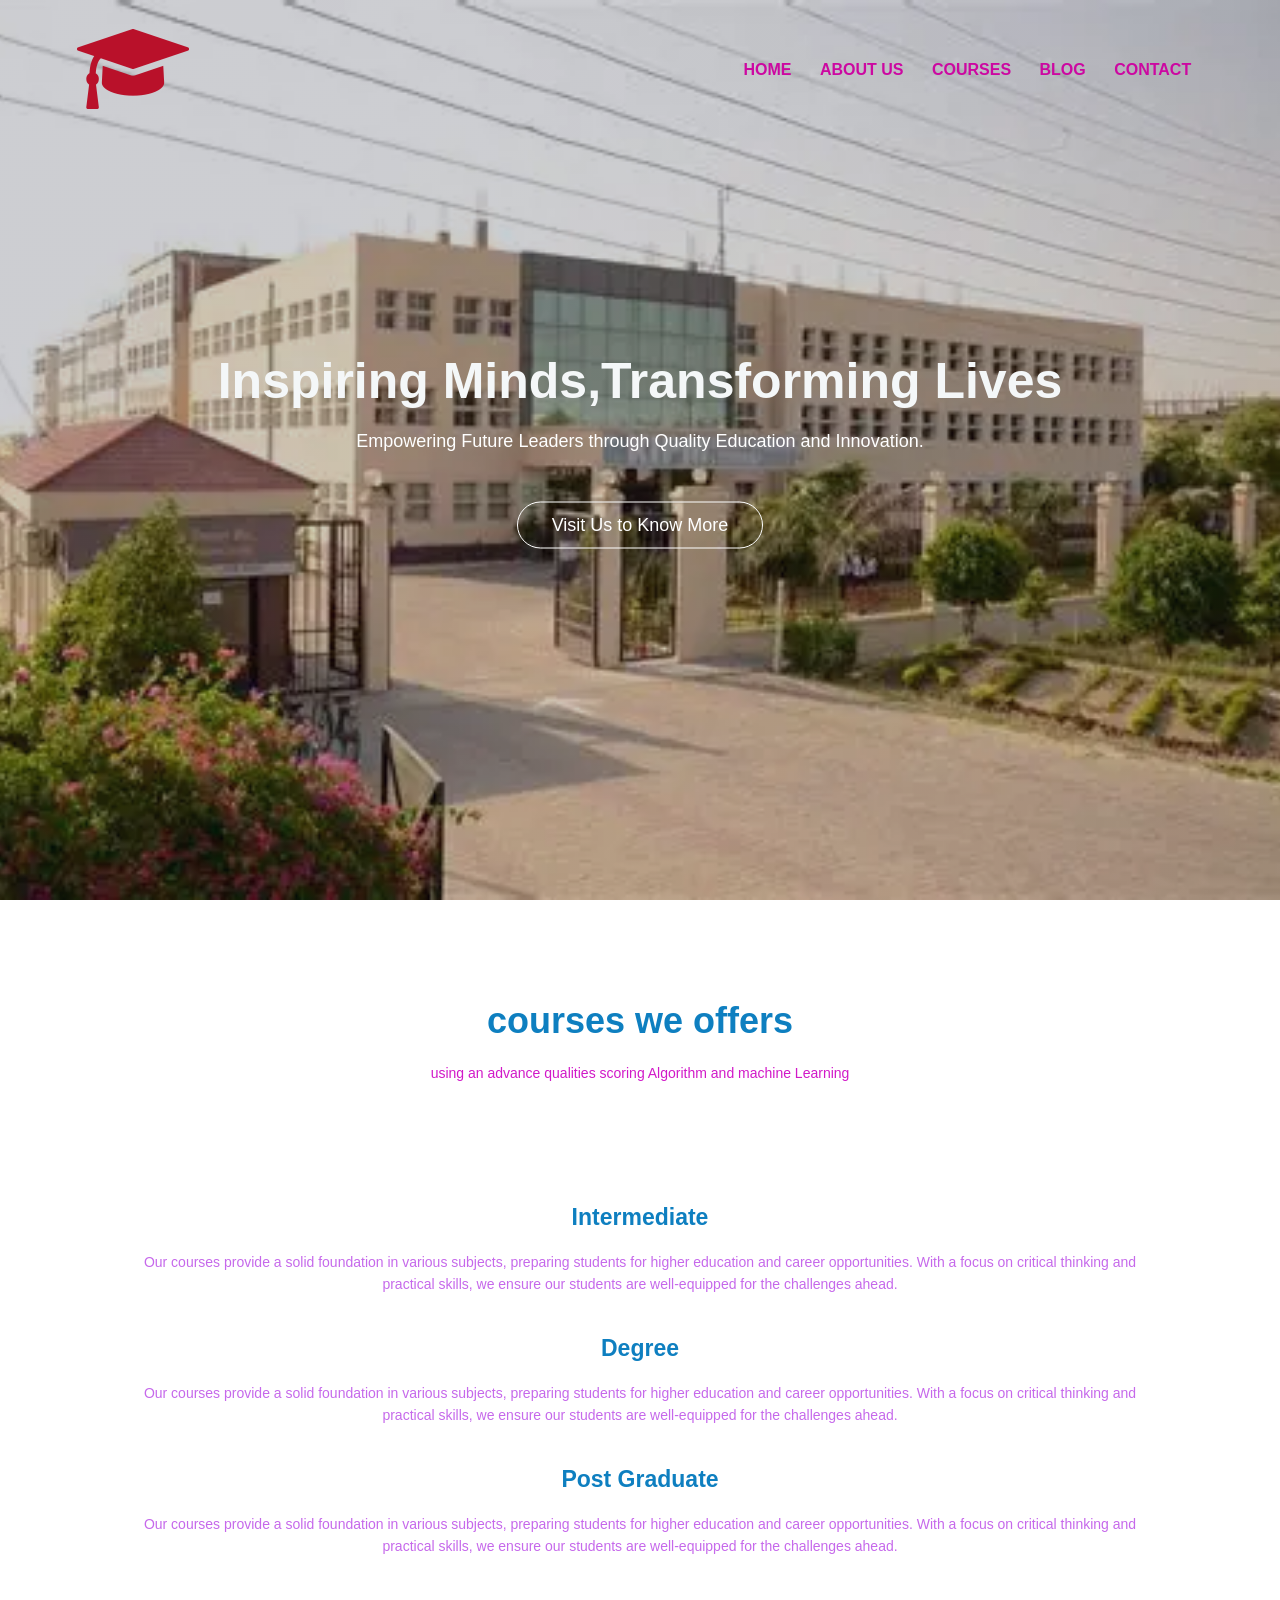
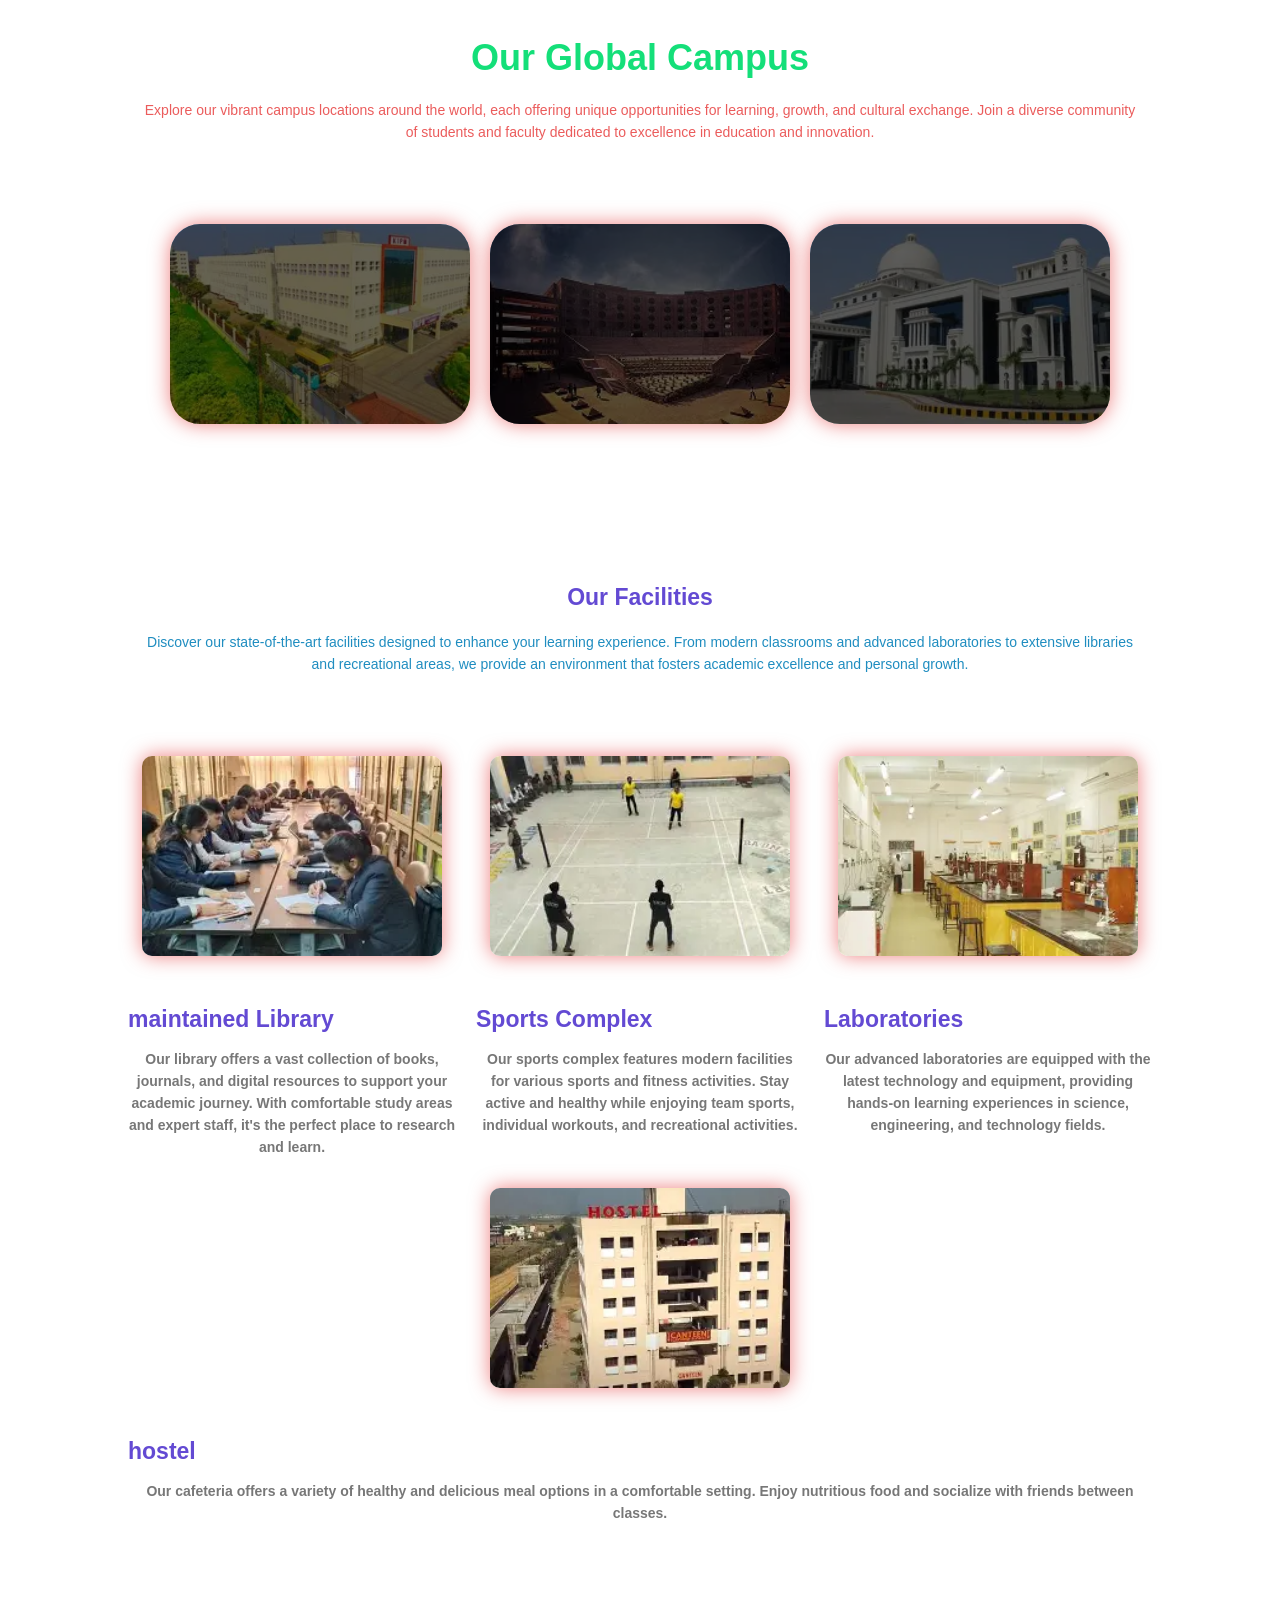
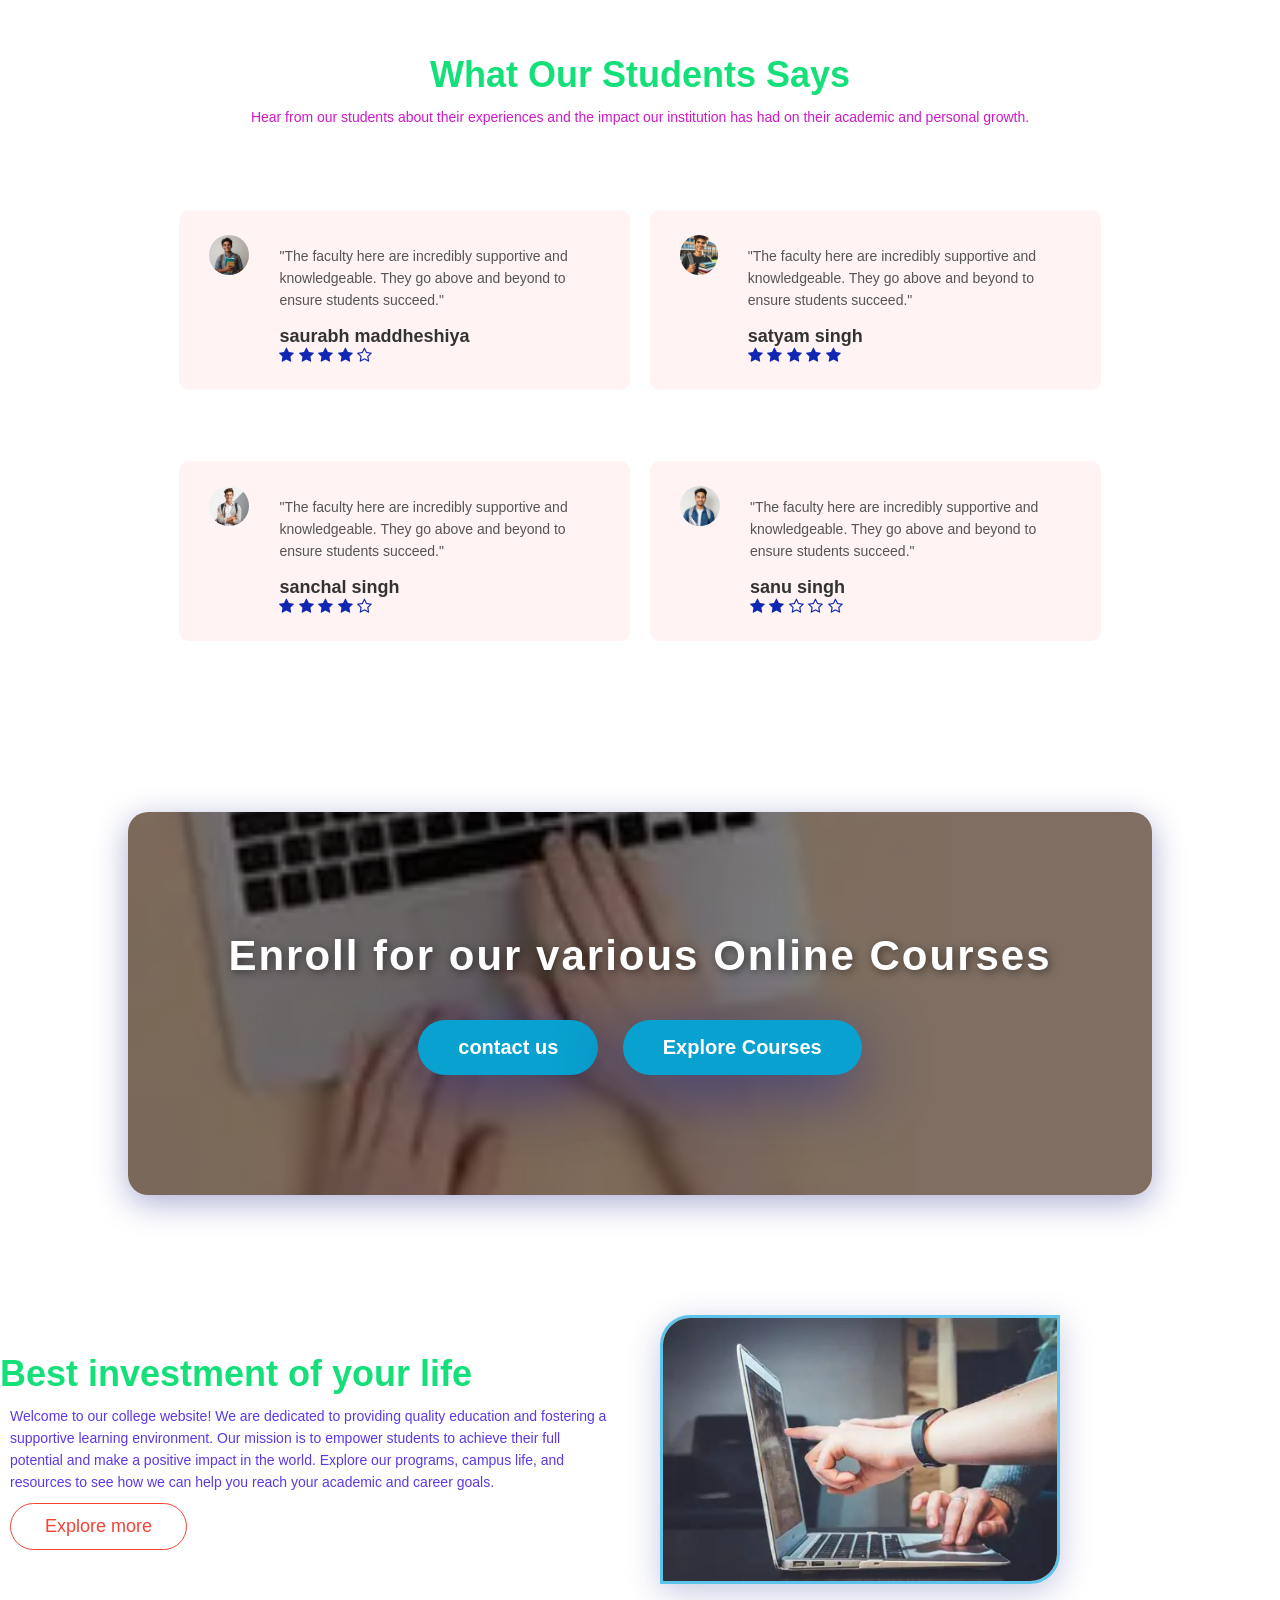
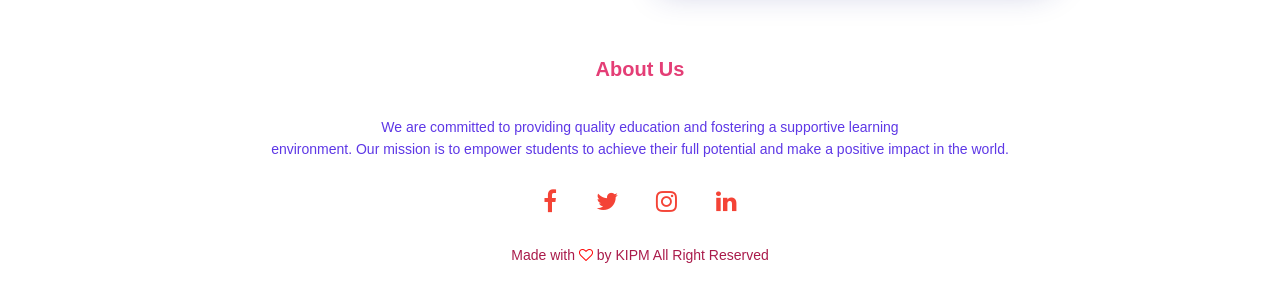
<file: college management/index.html>
<!DOCTYPE html>
<html lang="en">
<head>
    <meta charset="UTF-8">
    <meta name="viewport" content="width=device-width, initial-scale=1.0">
    <title>College Website</title>
    <link rel="stylesheet" href="style.css">
    <link rel="stylesheet" href="https://stackpath.bootstrapcdn.com/font-awesome/4.7.0/css/font-awesome.min.css">
</head>
<body>
    <section class="header">
<nav>
    <a href="index.html"><img src="kipmlogo1.png" alt="College Logo"></a>
    <div class="nav-links" id="navLinks">
      <!--  <i class="fa fa-times" onclick="hideMenu()"></i>-->
        <ul id="menuItem">
            <li><a href="index.html">HOME</a></li>
            <li><a href="about.html">ABOUT US</a></li>
            <li><a href="courses.html">COURSES</a></li>
            <li><a href="blog.html">BLOG</a></li>
            <li><a href="contact.html">CONTACT</a></li>
        </ul>
    </div>
</nav>

         <div class="text-box">
            <h1>Inspiring Minds,Transforming Lives</h1>
            <p>Empowering Future Leaders through Quality Education and Innovation.</p>
            <a href="about.html" class="hero-btn">Visit Us to Know More</a>
            </div>
    </section>


    <!-- courses -->

    <section class="course">
       <div class="offer"> <h1>courses we offers</h1>
        <p class="algo">using an advance qualities scoring Algorithm and machine Learning </p></div>

        <div class="row">
            <div class="course-col">
                <h3 id="Intermediate">Intermediate</h3>
                <p class="subject">Our courses provide a solid foundation in various subjects, preparing students for higher education and career opportunities. With a focus on critical thinking and practical skills, we ensure our students are well-equipped for the challenges ahead.</p>

            </div>
              <div class="course-col">
                <h3 class="degree">Degree</h3>
                <p class="subject">Our courses provide a solid foundation in various subjects, preparing students for higher education and career opportunities. With a focus on critical thinking and practical skills, we ensure our students are well-equipped for the challenges ahead.</p>

            </div>
              <div class="course-col">
                <h3 class="post">Post Graduate</h3>
                <p class="subject">Our courses provide a solid foundation in various subjects, preparing students for higher education and career opportunities. With a focus on critical thinking and practical skills, we ensure our students are well-equipped for the challenges ahead.</p>

            </div>


    </section>

    <!--.......................campus..................-->
    <section class="campus">
        <h1 id="global">Our Global Campus</h1>
        <p id="location">Explore our vibrant campus locations around the world, each offering unique opportunities for learning, growth, and cultural exchange. Join a diverse community of students and faculty dedicated to excellence in education and innovation.</p>
    
        <div class="row">
            <div class="campus-col">
                <img src="campus.webp" alt="Campus1">
                <div class="layer">
                    <h3>kipm campus</h3>
                </div>
            </div>
            <div class="campus-col">
                <img src="lpu.webp" alt="Campus2">
                <div class="layer">
                    <h3>LPU campus</h3>
                </div>
            </div>
                <div class="campus-col">
                <img src="aktu.webp" alt="Campus3">
                <div class="layer">
                    <h3>AKTU campus</h3>
                </div>
            </div>
        </div>
    </section>
   <!--..................facilities...................-->
    <section class="facilities">
     <h1 class="teacher">Our Facilities</h1>
     <p id="teaching">Discover our state-of-the-art facilities designed to enhance your learning experience. From modern classrooms and advanced laboratories to extensive libraries and recreational areas, we provide an environment that fosters academic excellence and personal growth.</p>

     <div class="row">
        <div class="facilities-col">
            <img src="library.webp" alt="Library" class="library">
         
        <div class="lib">
            <h3> maintained Library</h3>
            <p>Our library offers a vast collection of books, journals, and digital resources to support your academic journey. With comfortable study areas and expert staff, it's the perfect place to research and learn.</p>
        </div>
        </div>
        <div class="facilities-col">
            <img src="sport.webp" alt="Sports" class="sport">
              <div class="complex">
            <h3>Sports Complex</h3>
            <p>Our sports complex features modern facilities for various sports and fitness activities. Stay active and healthy while enjoying team sports, individual workouts, and recreational activities.</p>
              </div>
        </div>
        <div class="facilities-col">
            <img src="laboratory.webp" alt="Labs" class="labs">
            <div class="labo">
            <h3>Laboratories</h3>
            <p>Our advanced laboratories are equipped with the latest technology and equipment, providing hands-on learning experiences in science, engineering, and technology fields.</p>
            </div>
        </div>
     <div class="facilities-col">
        <img src="hostel.webp" alt="Cafeteria" class="hostel">
        <div class="hostel1">
        <h3>hostel</h3>
        <p>Our cafeteria offers a variety of healthy and delicious meal options in a comfortable setting. Enjoy nutritious food and socialize with friends between classes.</p>
        </div>

    </div>
    </div>
    </section>
    <!--..................testimonials section...................-->

    <section class="testimonial">
        <h1 class="whatour">What Our Students Says</h1>
        <p class="herefrom">Hear from our students about their experiences and the impact our institution has had on their academic and personal growth.</p>

        <div class="row">
            <div class="testimonial-col">
                <img src="student.webp" alt="User1">
                <div>
                    <p>"The faculty here are incredibly supportive and knowledgeable. They go above and beyond to ensure students succeed."</p>
                    <h3>saurabh maddheshiya</h3>
                    <i class="fa fa-star"></i>
                    <i class="fa fa-star"></i>
                    <i class="fa fa-star"></i>
                    <i class="fa fa-star"></i>
                    <i class="fa fa-star-o"></i>
                
                </div>
            </div>
              <div class="testimonial-col">
                <img src="student2.webp" alt="User1">
                <div>
                    <p>"The faculty here are incredibly supportive and knowledgeable. They go above and beyond to ensure students succeed."</p>
                    <h3>satyam singh</h3>
                      <i class="fa fa-star"></i>
                    <i class="fa fa-star"></i>
                    <i class="fa fa-star"></i>
                    <i class="fa fa-star"></i>
                    <i class="fa fa-star"></i>
                
                </div>
            </div>
            <div class="testimonial-col">
                <img src="student4.webp" alt="User1">
                <div>
                    <p>"The faculty here are incredibly supportive and knowledgeable. They go above and beyond to ensure students succeed."</p>
                    <h3>sanchal singh</h3>
                    <i class="fa fa-star"></i>
                    <i class="fa fa-star"></i>
                    <i class="fa fa-star"></i>
                    <i class="fa fa-star"></i>
                    <i class="fa fa-star-o"></i>
                   
                </div>
            </div>
            <div class="testimonial-col">
                <img src="student5.webp" alt="User1">
                <div>
                    <p>"The faculty here are incredibly supportive and knowledgeable. They go above and beyond to ensure students succeed."</p>
                    <h3>sanu singh</h3>
                    <i class="fa fa-star"></i>
                    <i class="fa fa-star"></i>
                    <i class="fa fa-star-o"></i>
                    <i class="fa fa-star-o"></i>
                    <i class="fa fa-star-o"></i>
                   
                </div>
            </div>
        </section>

        <!-----------------call to action section----------------->
        <section class="cta">
            <h1>Enroll for our various Online Courses</h1>
            <a href="courses.html" class="cta-btn">contact us</a>
            <a href="courses.html" class="cta-btn">Explore Courses</a>
        </section>

            <!----------------about us-------------->
             <section class="about-us">
    <div class="row">
        <div class="about-col">
            <h1 class="life">Best investment of your life</h1>
            <p id="aboutpara">Welcome to our college website! We are dedicated to providing quality education and fostering a supportive learning environment. Our mission is to empower students to achieve their full potential and make a positive impact in the world. Explore our programs, campus life, and resources to see how we can help you reach your academic and career goals.</p>
            <a href="about.html" class="hero-btn red-btn">Explore more</a>
        </div>
        <div class="about-col">
            <img src="comp.webp" >
        </div>
    </div>
</section>

        <!-----------------footer section----------------->
        <section class="footer">
            <h4 class="aboutus">About Us</h4>
            <p id="footerpara">We are committed to providing quality education and fostering a supportive learning <br>environment. Our mission is to empower students to achieve their full potential and make a positive impact in the world.</p>
            <div class="icons">
                <i class="fa fa-facebook"></i>
                <i class="fa fa-twitter"></i>
                <i class="fa fa-instagram"></i>
                <i class="fa fa-linkedin"></i>
            </div>
            <p id="saurabh">Made with <i class="fa fa-heart-o"></i> by KIPM All Right Reserved</p>
        </section>
</file>
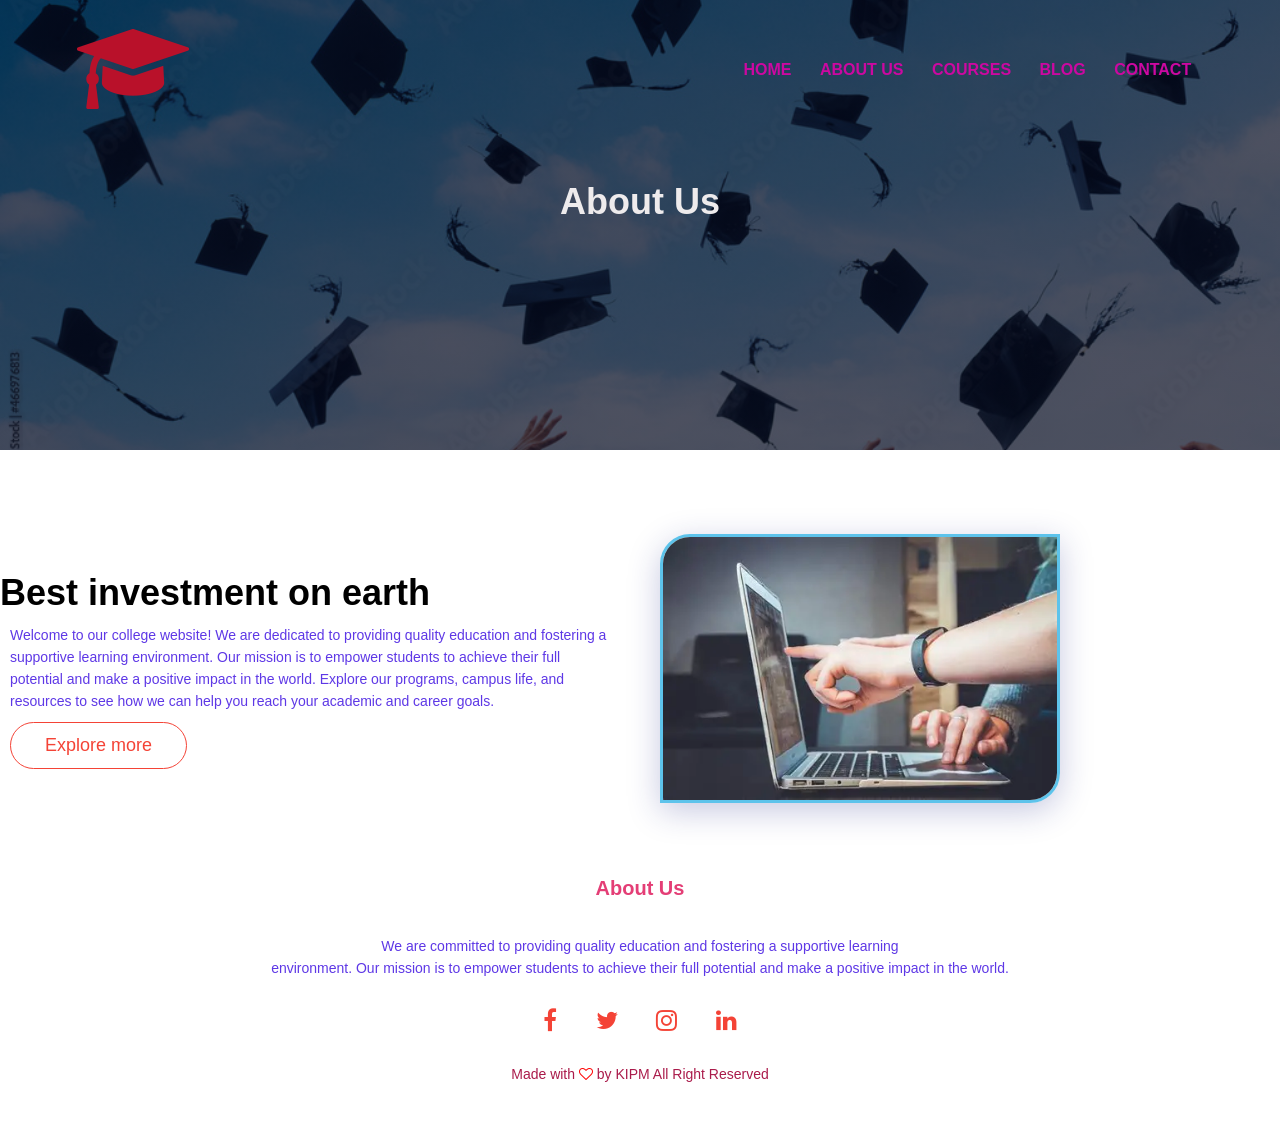
<file: college management/about.html>
<!DOCTYPE html>
<html lang="en">
<head>
    <meta charset="UTF-8">
    <meta name="viewport" content="width=device-width, initial-scale=1.0">
    <title>College Website</title>
    <link rel="stylesheet" href="style.css">
    <link rel="stylesheet" href="https://stackpath.bootstrapcdn.com/font-awesome/4.7.0/css/font-awesome.min.css">
</head>
<body>
    <section class="sub-header">
<nav>
    <a href="index.html"><img src="kipmlogo1.png" alt="College Logo"></a>
    <div class="nav-links" id="navLinks">
      <!--  <i class="fa fa-times" onclick="hideMenu()"></i>-->
        <ul id="menuItem">
            <li><a href="index.html">HOME</a></li>
            <li><a href="about.html">ABOUT US</a></li>
            <li><a href="courses.html">COURSES</a></li>
            <li><a href="blog.html">BLOG</a></li>
            <li><a href="contact.html">CONTACT</a></li>
        </ul>
    </div>
</nav>
<h1 id="about">About Us</h1>
        
    </section>

            <!----------------about us-------------->
             <section class="about-us">
    <div class="row">
        <div class="about-col">
            <h1>Best investment on earth</h1>
            <p id="aboutpara">Welcome to our college website! We are dedicated to providing quality education and fostering a supportive learning environment. Our mission is to empower students to achieve their full potential and make a positive impact in the world. Explore our programs, campus life, and resources to see how we can help you reach your academic and career goals.</p>
            <a href="about.html" class="hero-btn red-btn">Explore more</a>
        </div>
        <div class="about-col">
            <img src="comp.webp" >
        </div>
    </div>
</section>

        <!-----------------footer section----------------->
    <section class="footer">
            <h4 class="aboutus">About Us</h4>
            <p id="footerpara">We are committed to providing quality education and fostering a supportive learning <br>environment. Our mission is to empower students to achieve their full potential and make a positive impact in the world.</p>
            <div class="icons">
                <i class="fa fa-facebook"></i>
                <i class="fa fa-twitter"></i>
                <i class="fa fa-instagram"></i>
                <i class="fa fa-linkedin"></i>
            </div>
            <p id="saurabh">Made with <i class="fa fa-heart-o"></i> by KIPM All Right Reserved</p>
        </section>
</file>
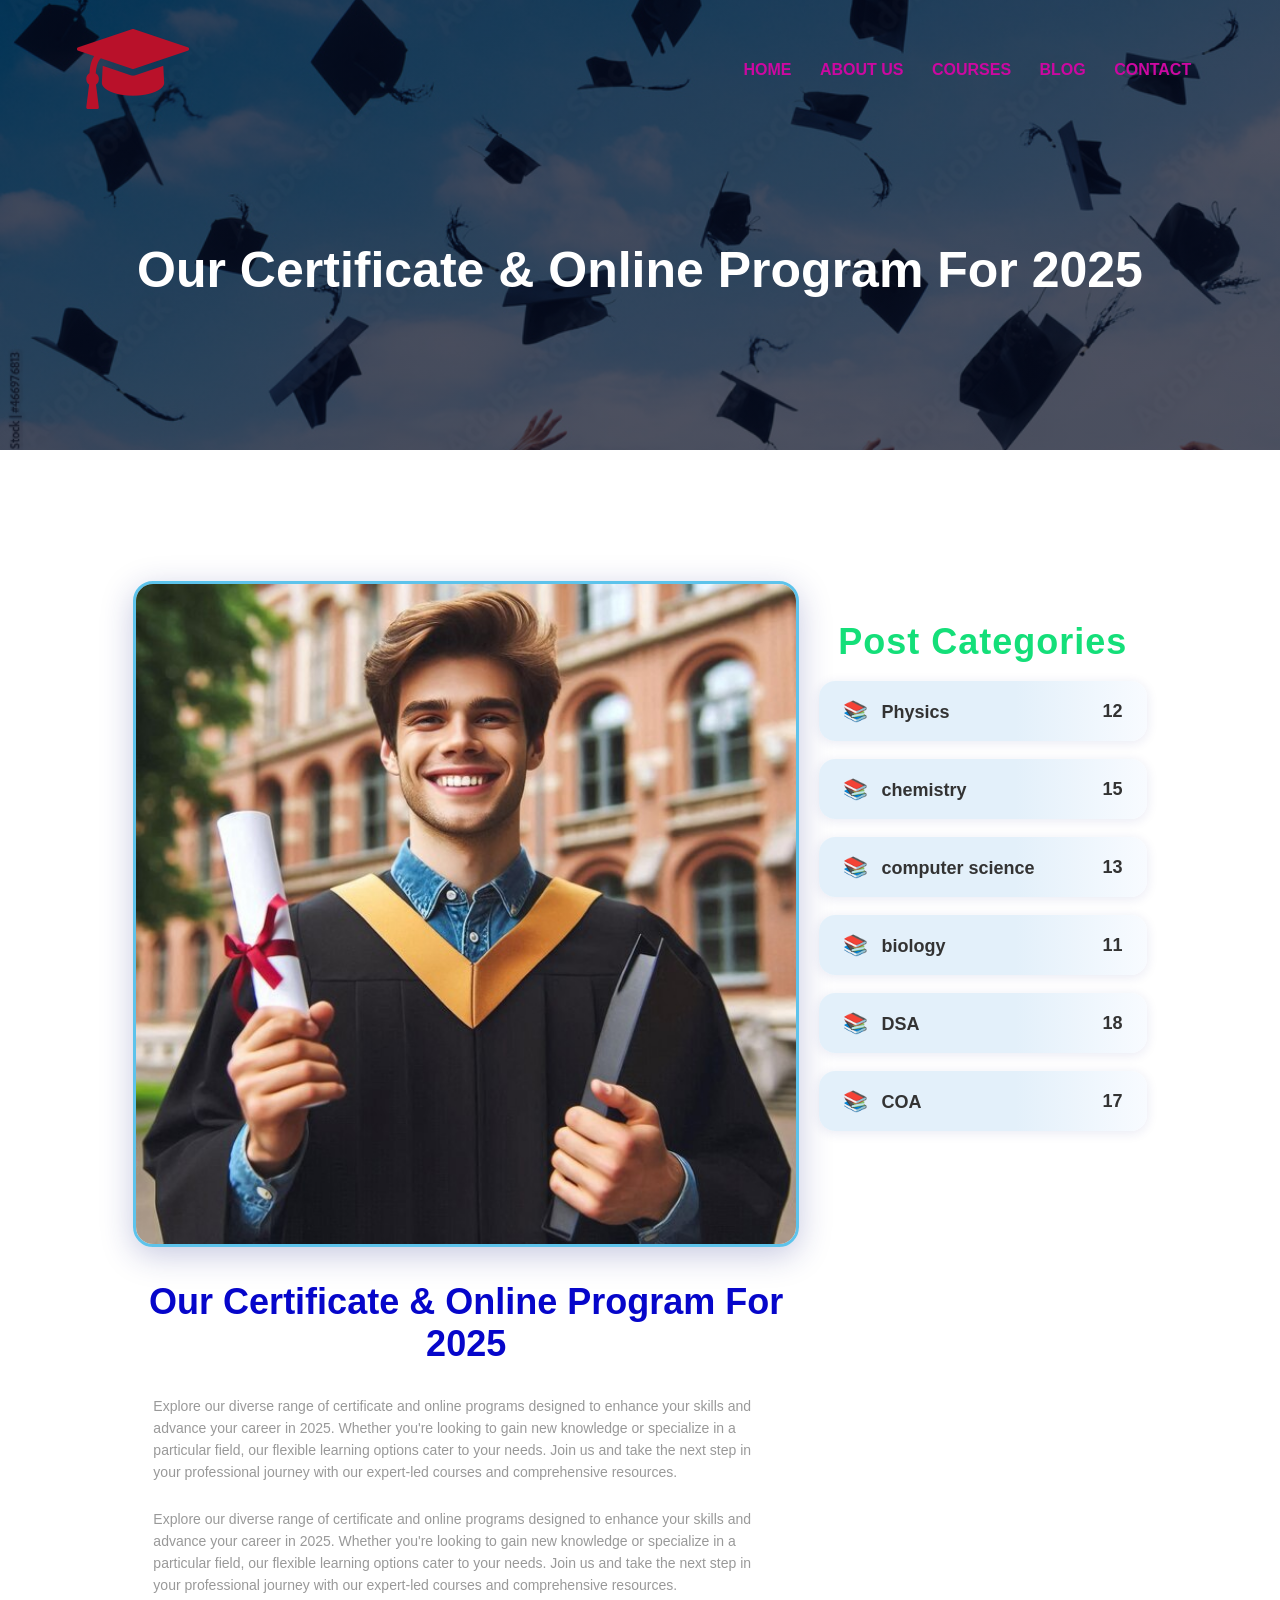
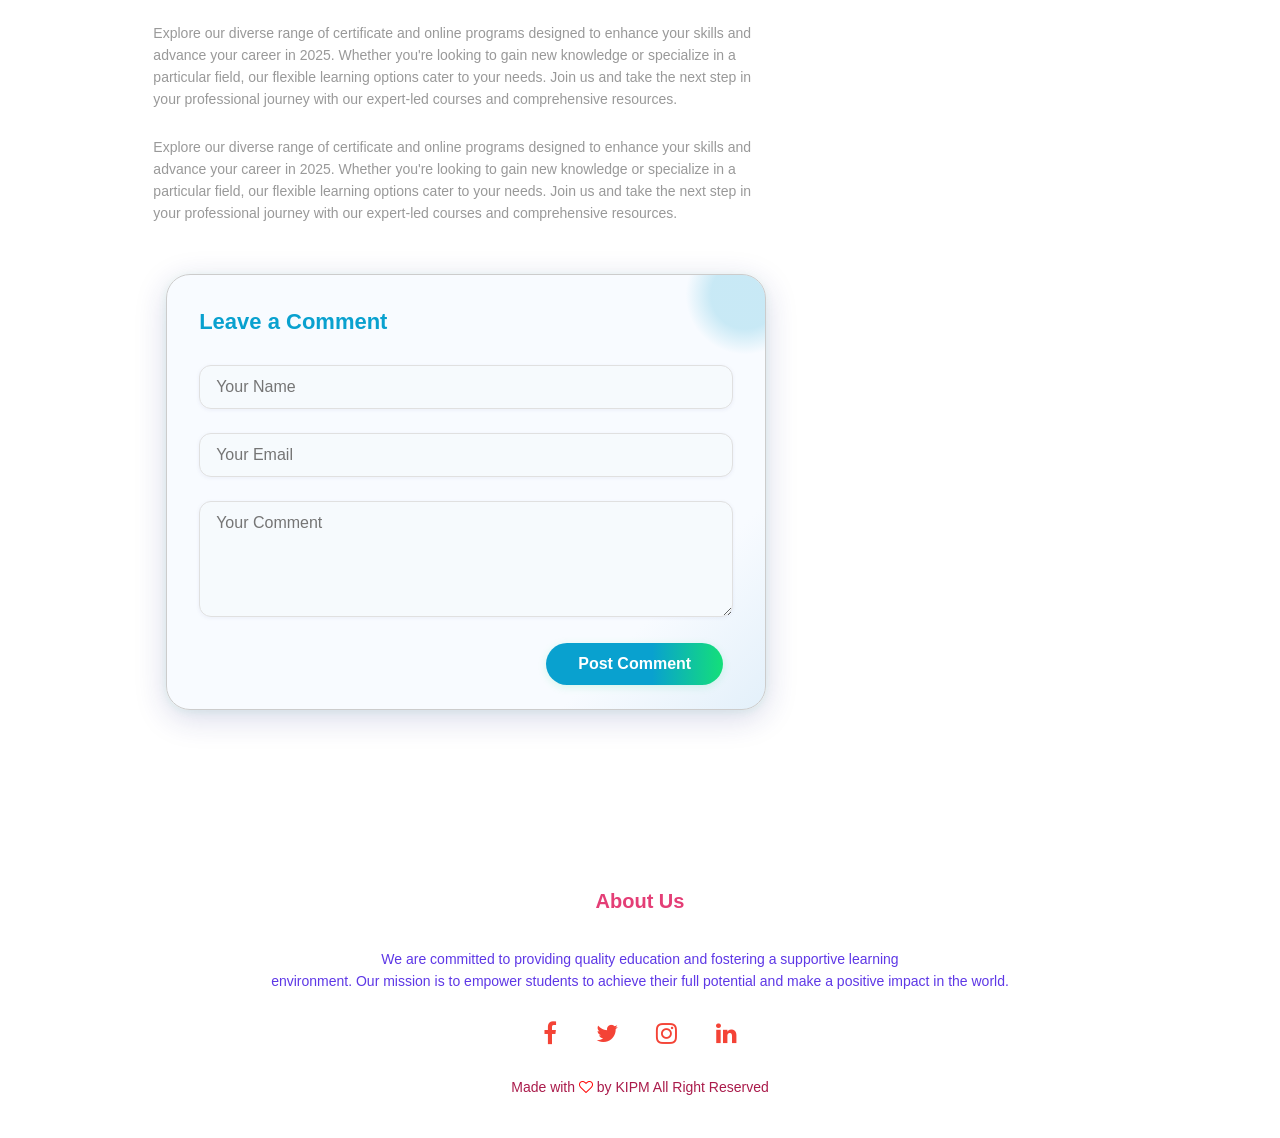
<file: college management/blog.html>
<!DOCTYPE html>
<html lang="en">
<head>
    <meta charset="UTF-8">
    <meta name="viewport" content="width=device-width, initial-scale=1.0">
    <title>College Website</title>
    <link rel="stylesheet" href="style.css">
    <link rel="stylesheet" href="https://stackpath.bootstrapcdn.com/font-awesome/4.7.0/css/font-awesome.min.css">
</head>
<body>
    <section class="sub-header">
<nav>
    <a href="index.html"><img src="kipmlogo1.png" alt="College Logo"></a>
    <div class="nav-links" id="navLinks">
      <!--  <i class="fa fa-times" onclick="hideMenu()"></i>-->
        <ul id="menuItem">
            <li><a href="index.html">HOME</a></li>
            <li><a href="about.html">ABOUT US</a></li>
            <li><a href="courses.html">COURSES</a></li>
            <li><a href="blog.html">BLOG</a></li>
            <li><a href="contact.html">CONTACT</a></li>
        </ul>
    </div>
</nav>
<h1 id="blog">Our Certificate & Online Program For 2025</h1>
        
    </section>
            <!-----------------blog section----------------->
    <section class="blog-content">
        <div class="row">
            <div class="blog-left">
                <img src="blog1.jpg" alt="blog1">
                
                <h2 id="online">Our Certificate & Online Program For 2025</h2>
                <div class="para">
                <p >Explore our diverse range of certificate and online programs designed to enhance your skills and advance your career in 2025. Whether you're looking to gain new knowledge or specialize in a particular field, our flexible learning options cater to your needs. Join us and take the next step in your professional journey with our expert-led courses and comprehensive resources.</p>
                <br>
                 <p >Explore our diverse range of certificate and online programs designed to enhance your skills and advance your career in 2025. Whether you're looking to gain new knowledge or specialize in a particular field, our flexible learning options cater to your needs. Join us and take the next step in your professional journey with our expert-led courses and comprehensive resources.</p>
                 <br>
                 
                 <p>Explore our diverse range of certificate and online programs designed to enhance your skills and advance your career in 2025. Whether you're looking to gain new knowledge or specialize in a particular field, our flexible learning options cater to your needs. Join us and take the next step in your professional journey with our expert-led courses and comprehensive resources.</p>
                 <br>
                <p>Explore our diverse range of certificate and online programs designed to enhance your skills and advance your career in 2025. Whether you're looking to gain new knowledge or specialize in a particular field, our flexible learning options cater to your needs. Join us and take the next step in your professional journey with our expert-led courses and comprehensive resources.</p>
                </div>

                <div class="comment-box">
                    <h3>Leave a Comment</h3>
                    <form class="comment-form">
                        <input type="text" placeholder="Your Name" >
                        <input type="email" placeholder="Your Email" >
                        <textarea rows="5" placeholder="Your Comment"></textarea>
                        <button type="submit" class="hero-btn red-btn">Post Comment</button>
                    </form>

                </div>
                
            </div>
             <div class="blog-right">
             <h3 id="post">Post Categories</h3>
           
                 <div>
                <span>Physics</span><br>
                <span>12</span>
             </div>
               <div>
                <span>chemistry</span><br>
                <span>15</span>
             </div>
               <div>
                <span>computer science</span><br>
                <span>13</span>
             </div>
               <div>
                <span>biology</span><br>
                <span>11</span>
             </div>
               <div>
                <span>DSA</span><br>
                <span>18</span>
             </div>
               <div>
                <span>COA</span><br>
                <span>17</span>
             </div>
                
        </div>
    </section>
     

        <!--.......................footer section.............-->
      <section class="footer">
            <h4 class="aboutus">About Us</h4>
            <p id="footerpara">We are committed to providing quality education and fostering a supportive learning <br>environment. Our mission is to empower students to achieve their full potential and make a positive impact in the world.</p>
            <div class="icons">
                <i class="fa fa-facebook"></i>
                <i class="fa fa-twitter"></i>
                <i class="fa fa-instagram"></i>
                <i class="fa fa-linkedin"></i>
            </div>
            <p id="saurabh">Made with <i class="fa fa-heart-o"></i> by KIPM All Right Reserved</p>
        </section>
</file>
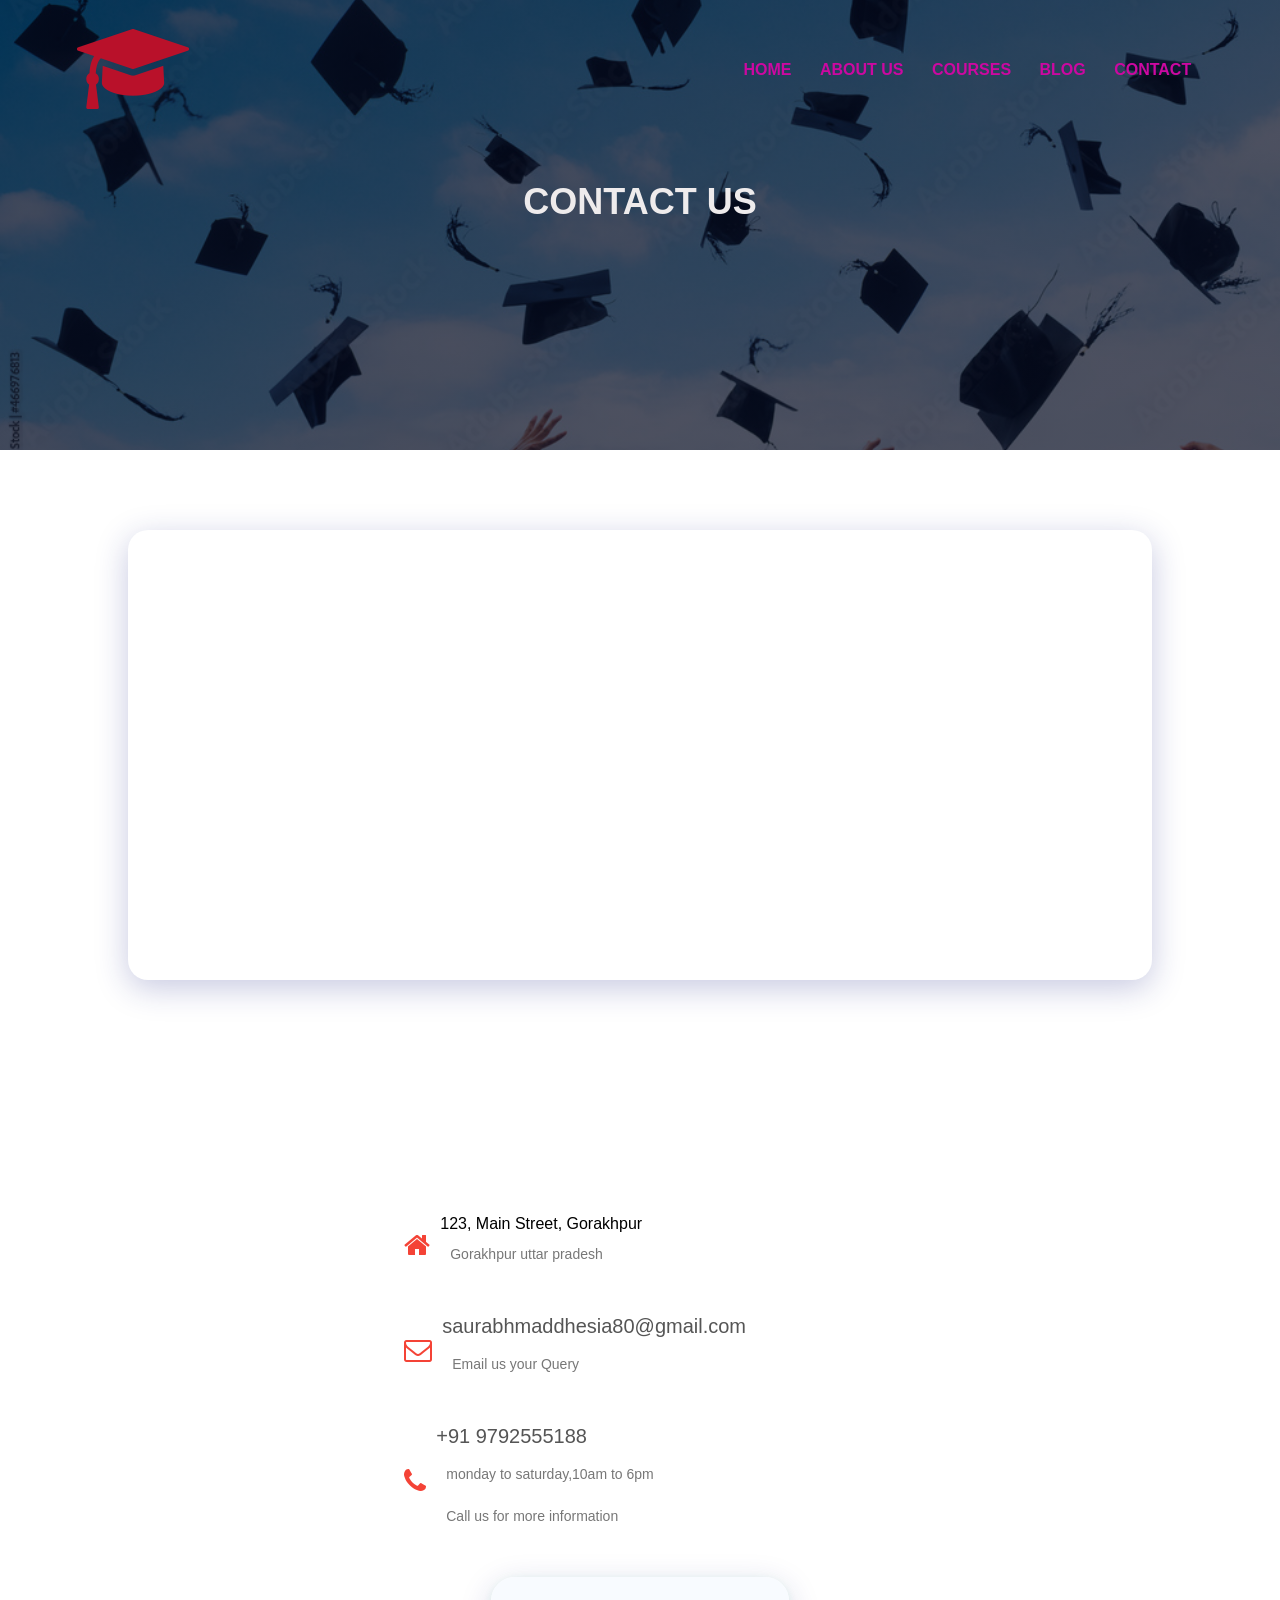
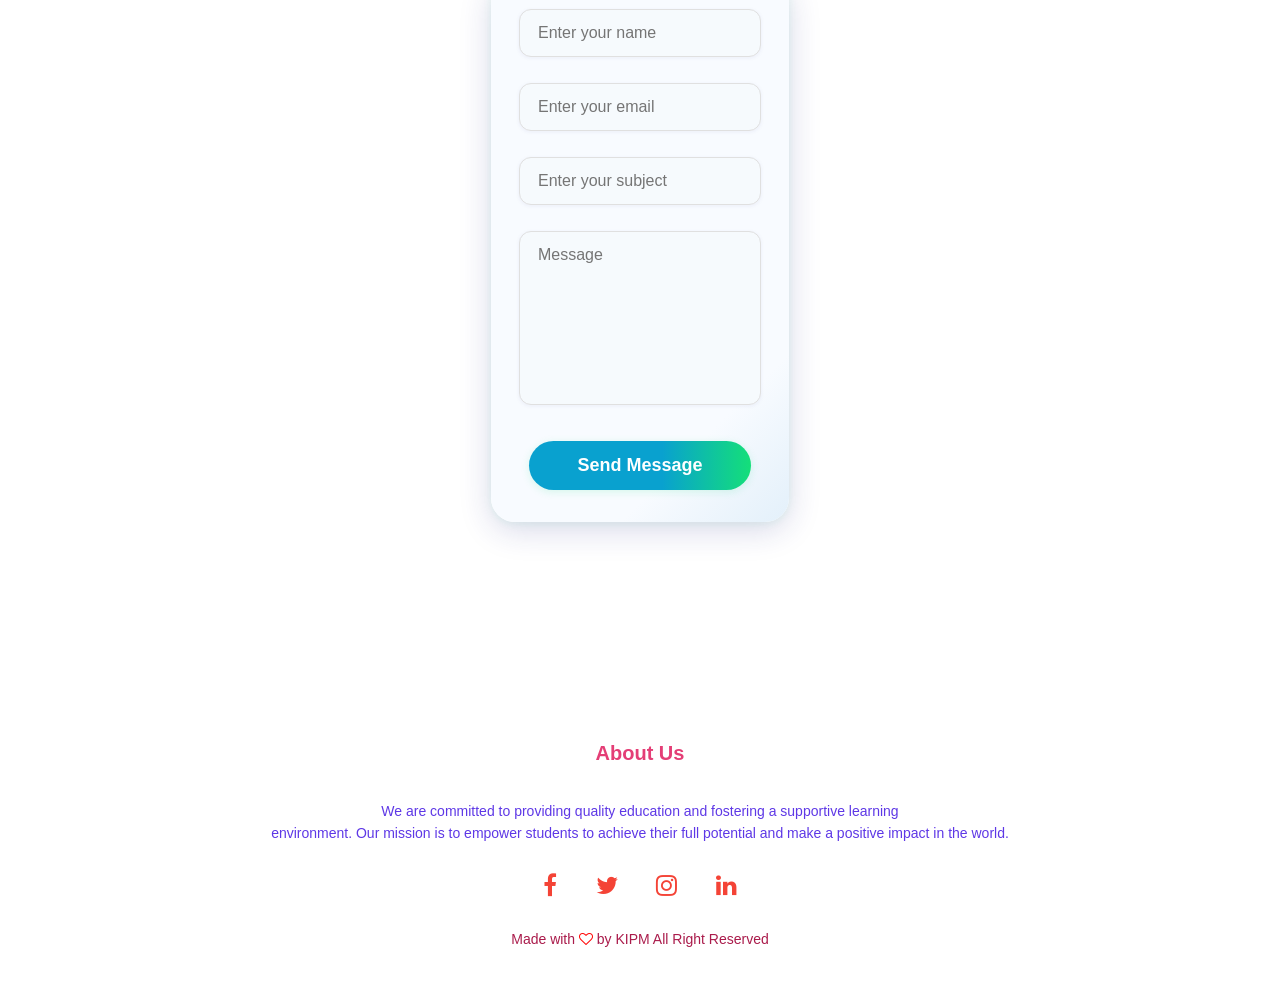
<file: college management/contact.html>
<!DOCTYPE html>
<html lang="en">
<head>
    <meta charset="UTF-8">
    <meta name="viewport" content="width=device-width, initial-scale=1.0">
    <title>College Website</title>
    <link rel="stylesheet" href="style.css">
    <link rel="stylesheet" href="https://stackpath.bootstrapcdn.com/font-awesome/4.7.0/css/font-awesome.min.css">
</head>
<body>
    <section class="sub-header">
<nav>
    <a href="index.html"><img src="kipmlogo1.png" alt="College Logo"></a>
    <div class="nav-links" id="navLinks">
      <!--  <i class="fa fa-times" onclick="hideMenu()"></i>-->
        <ul id="menuItem">
            <li><a href="index.html">HOME</a></li>
            <li><a href="about.html">ABOUT US</a></li>
            <li><a href="courses.html">COURSES</a></li>
            <li><a href="blog.html">BLOG</a></li>
            <li><a href="contact.html">CONTACT</a></li>
        </ul>
    </div>
</nav>
<h1 id="about">CONTACT US</h1>
        
    </section>
            <!----------------contact-------------->
            <section class="location">
                <iframe src="https://www.google.com/maps/embed?pb=!1m18!1m12!1m3!1d113996.60078799856!2d83.4039116!3d26.76371515!2m3!1f0!2f0!3f0!3m2!1i1024!2i768!4f13.1!3m3!1m2!1s0x3991446a0c332489%3A0x1ff3f97fdcc6bfa2!2sGorakhpur%2C%20Uttar%20Pradesh!5e0!3m2!1sen!2sin!4v1757089999104!5m2!1sen!2sin" width="600" height="450" style="border:0;" allowfullscreen="" loading="lazy" referrerpolicy="no-referrer-when-downgrade"></iframe>

            </section>
             
            <section class="contact-us">
                <div class="row">
                    <div class="contact-col">
                        
                        <div>
                            <i class="fa fa-home"></i>
                            <span>123, Main Street, Gorakhpur
                                <p>Gorakhpur uttar pradesh</p>
                            </span>

                        </div>

                          <div>
                            <i class="fa fa-envelope-o"></i>
                            <span>
                                <h5>saurabhmaddhesia80@gmail.com</h5>
                                <p>Email us your Query</p>
                            </span>

                        </div>
                          <div>
                            <i class="fa fa-phone"></i>
                            <span>
                                <h5>+91 9792555188</h5>
                                <p>monday to saturday,10am to 6pm</p>
                                <p>Call us for more information</p>
                            </span>

                        </div>
                        <div class="contact-col">
                            <form action="">
                                <input type="text" placeholder="Enter your name" required>
                                <input type="email" placeholder="Enter your email" required>
                                <input type="text" placeholder="Enter your subject" required>
                                <textarea rows="8" placeholder="Message" required></textarea>
                                <button type="submit" class="hero-btn red-btn">Send Message</button>
                            </form>
                        </div>
                        
                     
   
                    </section>
        <!-----------------footer section----------------->
       <section class="footer">
            <h4 class="aboutus">About Us</h4>
            <p id="footerpara">We are committed to providing quality education and fostering a supportive learning <br>environment. Our mission is to empower students to achieve their full potential and make a positive impact in the world.</p>
            <div class="icons">
                <i class="fa fa-facebook"></i>
                <i class="fa fa-twitter"></i>
                <i class="fa fa-instagram"></i>
                <i class="fa fa-linkedin"></i>
            </div>
            <p id="saurabh">Made with <i class="fa fa-heart-o"></i> by KIPM All Right Reserved</p>
        </section>
</file>
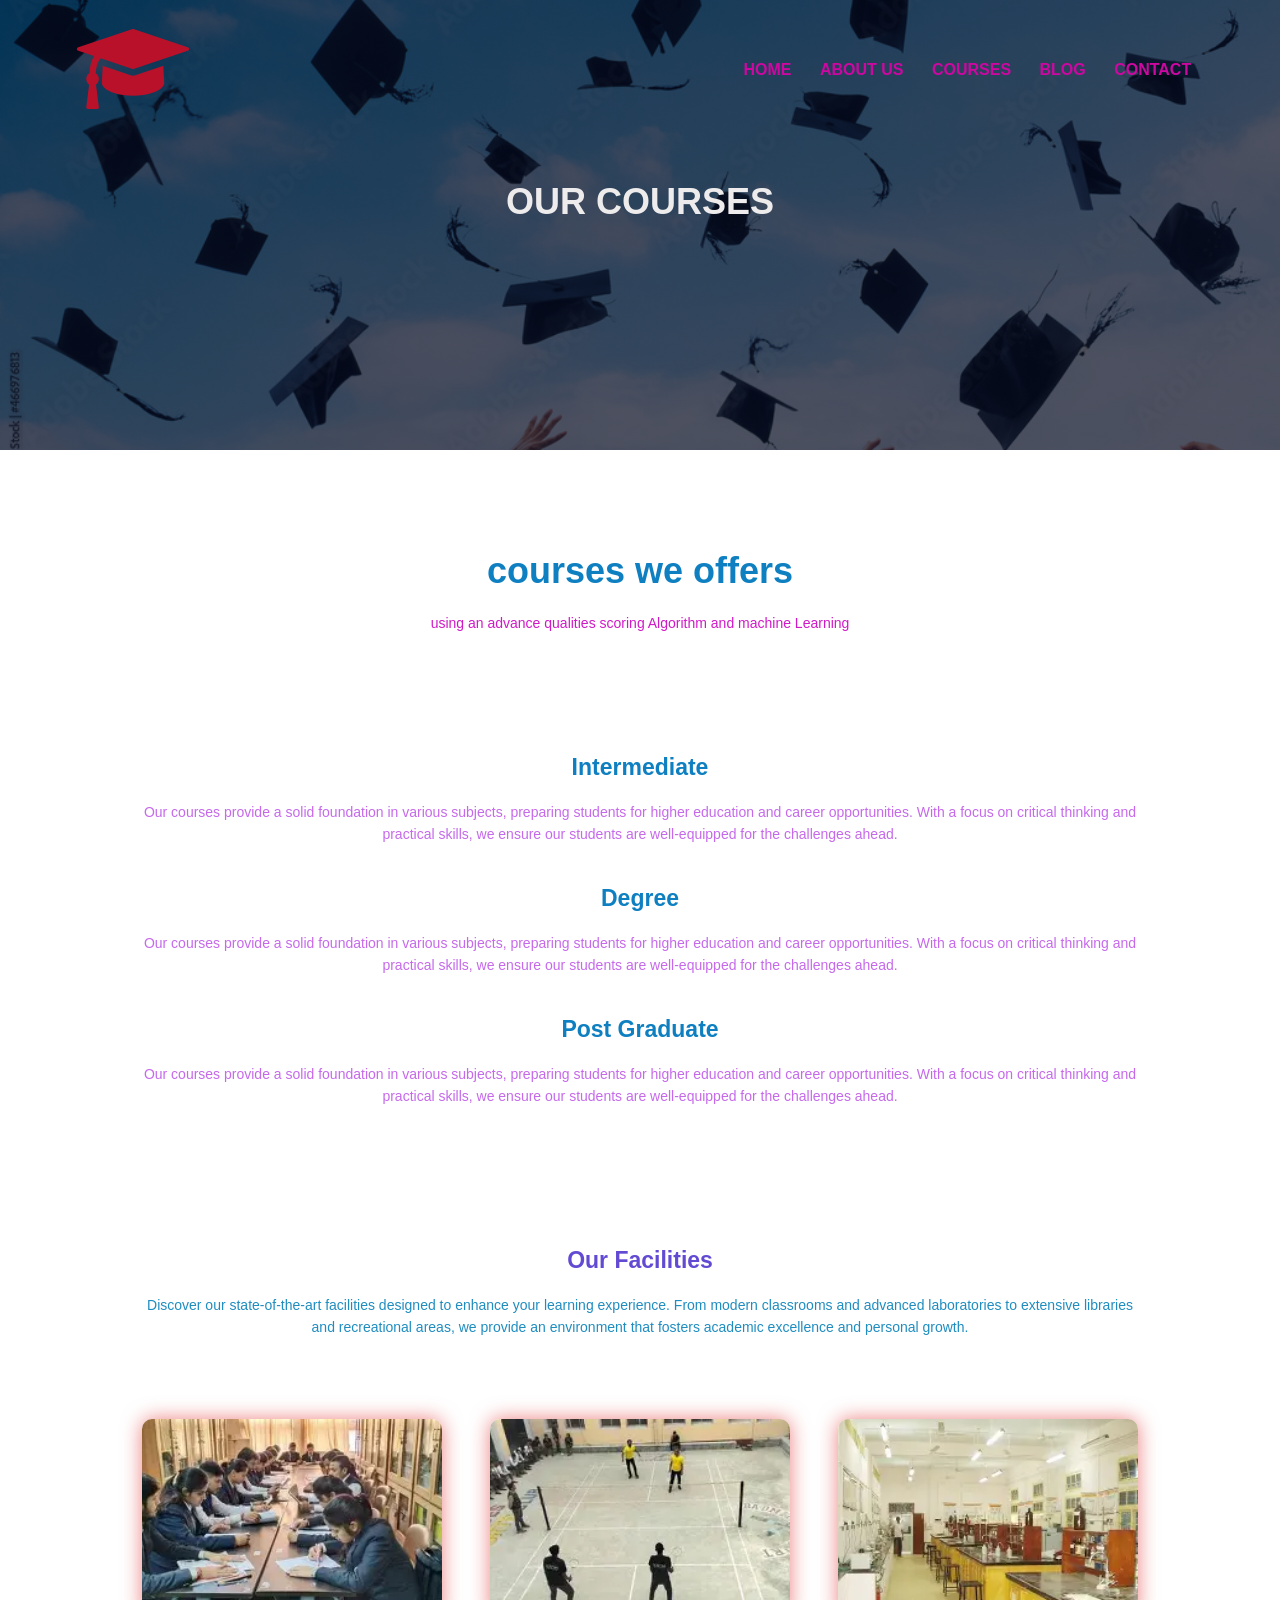
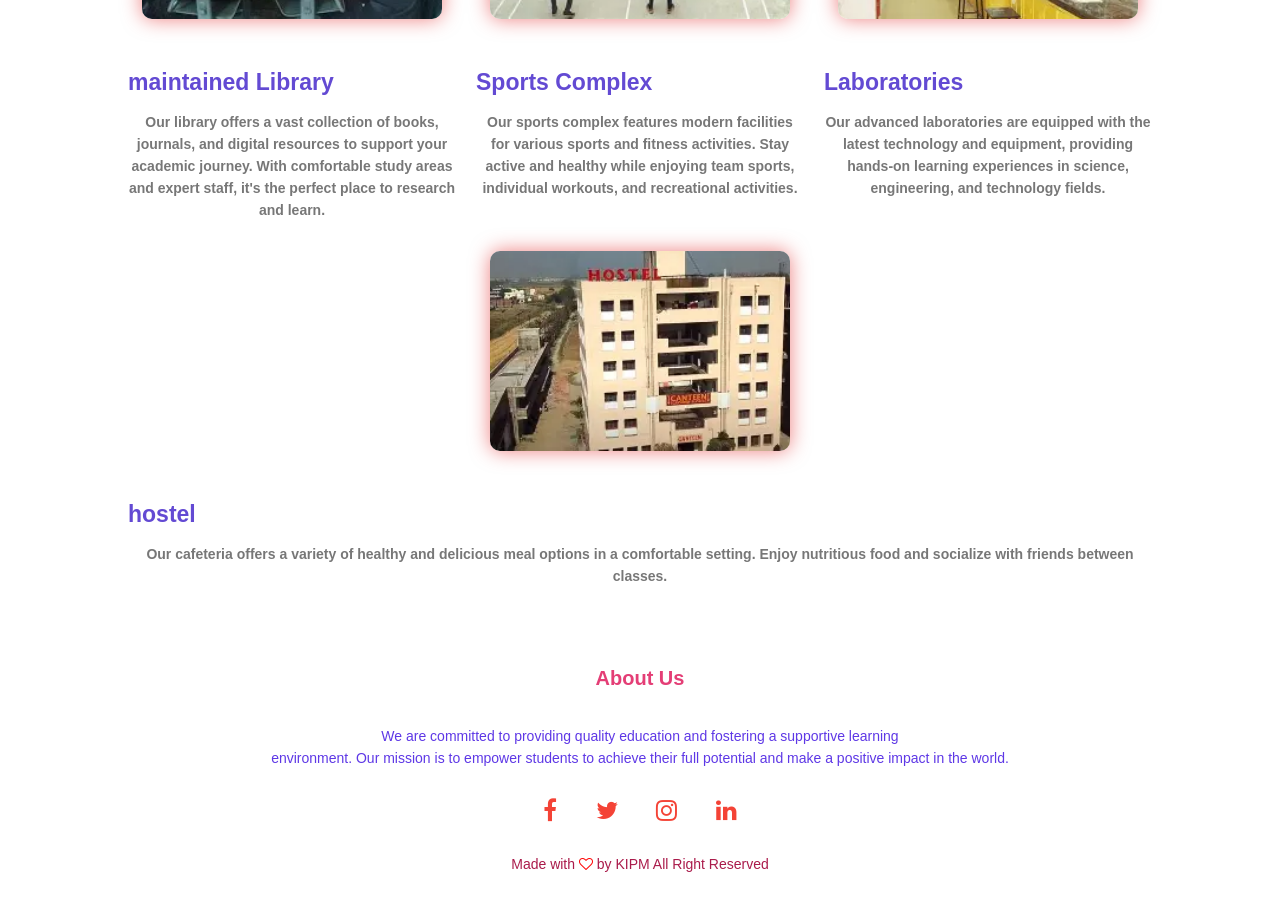
<file: college management/courses.html>
<!DOCTYPE html>
<html lang="en">
<head>
    <meta charset="UTF-8">
    <meta name="viewport" content="width=device-width, initial-scale=1.0">
    <title>College Website</title>
    <link rel="stylesheet" href="style.css">
    <link rel="stylesheet" href="https://stackpath.bootstrapcdn.com/font-awesome/4.7.0/css/font-awesome.min.css">
</head>
<body>
    <section class="sub-header">
<nav>
    <a href="index.html"><img src="kipmlogo1.png" alt="College Logo"></a>
    <div class="nav-links" id="navLinks">
      <!--  <i class="fa fa-times" onclick="hideMenu()"></i>-->
        <ul id="menuItem">
            <li><a href="index.html">HOME</a></li>
            <li><a href="about.html">ABOUT US</a></li>
            <li><a href="courses.html">COURSES</a></li>
            <li><a href="blog.html">BLOG</a></li>
            <li><a href="contact.html">CONTACT</a></li>
        </ul>
    </div>
</nav>
<h1 id="about"> OUR COURSES </h1>
        
    </section>

        <!-- ................................courses............................ -->

    <section class="course">
       <div class="offer"> <h1>courses we offers</h1>
        <p class="algo">using an advance qualities scoring Algorithm and machine Learning </p></div>

        <div class="row">
            <div class="course-col">
                <h3 id="Intermediate">Intermediate</h3>
                <p class="subject">Our courses provide a solid foundation in various subjects, preparing students for higher education and career opportunities. With a focus on critical thinking and practical skills, we ensure our students are well-equipped for the challenges ahead.</p>

            </div>
              <div class="course-col">
                <h3 class="degree">Degree</h3>
                <p class="subject">Our courses provide a solid foundation in various subjects, preparing students for higher education and career opportunities. With a focus on critical thinking and practical skills, we ensure our students are well-equipped for the challenges ahead.</p>

            </div>
              <div class="course-col">
                <h3 class="post">Post Graduate</h3>
                <p class="subject">Our courses provide a solid foundation in various subjects, preparing students for higher education and career opportunities. With a focus on critical thinking and practical skills, we ensure our students are well-equipped for the challenges ahead.</p>

            </div>


    </section>

    <!--..................facilities...................-->
    <section class="facilities">
     <h1 class="teacher">Our Facilities</h1>
     <p id="teaching">Discover our state-of-the-art facilities designed to enhance your learning experience. From modern classrooms and advanced laboratories to extensive libraries and recreational areas, we provide an environment that fosters academic excellence and personal growth.</p>

     <div class="row">
        <div class="facilities-col">
            <img src="library.webp" alt="Library" class="library">
         
        <div class="lib">
            <h3> maintained Library</h3>
            <p>Our library offers a vast collection of books, journals, and digital resources to support your academic journey. With comfortable study areas and expert staff, it's the perfect place to research and learn.</p>
        </div>
        </div>
        <div class="facilities-col">
            <img src="sport.webp" alt="Sports" class="sport">
              <div class="complex">
            <h3>Sports Complex</h3>
            <p>Our sports complex features modern facilities for various sports and fitness activities. Stay active and healthy while enjoying team sports, individual workouts, and recreational activities.</p>
              </div>
        </div>
        <div class="facilities-col">
            <img src="laboratory.webp" alt="Labs" class="labs">
            <div class="labo">
            <h3>Laboratories</h3>
            <p>Our advanced laboratories are equipped with the latest technology and equipment, providing hands-on learning experiences in science, engineering, and technology fields.</p>
            </div>
        </div>
     <div class="facilities-col">
        <img src="hostel.webp" alt="Cafeteria" class="hostel">
        <div class="hostel1">
        <h3>hostel</h3>
        <p>Our cafeteria offers a variety of healthy and delicious meal options in a comfortable setting. Enjoy nutritious food and socialize with friends between classes.</p>
        </div>

    </div>
    </div>
    </section>

        <!-----------------footer section----------------->
     <section class="footer">
            <h4 class="aboutus">About Us</h4>
            <p id="footerpara">We are committed to providing quality education and fostering a supportive learning <br>environment. Our mission is to empower students to achieve their full potential and make a positive impact in the world.</p>
            <div class="icons">
                <i class="fa fa-facebook"></i>
                <i class="fa fa-twitter"></i>
                <i class="fa fa-instagram"></i>
                <i class="fa fa-linkedin"></i>
            </div>
            <p id="saurabh">Made with <i class="fa fa-heart-o"></i> by KIPM All Right Reserved</p>
        </section>
</file>
<file: college management/style.css>
*{
    margin: 0;
    padding: 0;
    box-sizing: border-box;
    font-family: 'Poppins', sans-serif;
}
.header{
   min-height: 100vh;
    width: 100%;
    background-image: linear-gradient(rgba(4,9,30,0.2),rgba(4,9,30,0.2)),url("kipm.webp");
    background-position: center;
    background-size: cover;
    position: relative;
}

nav{
    display: flex;
    padding: 2% 6%;
    justify-content: space-between;
    align-items: center;
    position: relative;
}
nav img{
 padding-left: 0;
}   
.nav-links{
    flex: 1;
    text-align: right;
    position: relative;
}

.nav-links ul li{
    list-style: none;
    display: inline-block;
    padding: 8px 12px;
    position: relative;
}
.nav-links ul li::after{
    content: '';
    width: 0%;
    height: 2px;
    background: #f44336;
    display: block;
    margin: auto;
    transition: 0.5s;
}
.nav-links ul li:hover::after{
    width: 100%;
   
}
.nav-links ul li a{
    color: #cc08a1;
    text-decoration: none;
    font-size: 16px;
    font-weight: 900;
    font-family: sans-serif;
}
.text-box{
    width: 90%;
    color: #f4f7f8;
    position: absolute;
    top: 50%;
    left: 50%;
    transform: translate(-50%,-50%);
    text-align: center;
}   .text-box h1{
    font-size: 50px;
}
.text-box p{
    margin: 10px 0 40px;
    font-size: 18px;
    color: #fff;
}
.hero-btn{
    display: inline-block;
    text-decoration: none;
    color: #fff;
    border: 1px solid #fff;
    padding: 12px 34px;
    font-size: 18px;
    background: transparent;
    position: relative;
    cursor: pointer;
    transition: 0.5s;
    border-radius: 30px;
    font-weight: 400;
    font-family: sans-serif;
    margin: 0 10px;

    
}
.hero-btn:hover{
    background: #f44336;
    border: 1px solid #f44336;
    transform: 1s;
}   
/*........................courses........................*/


.course{
    width: 80%;
    margin: auto;
    text-align: center;
    padding-top: 100px;
    background: none
}
h1{
    
    font-size: 36px;
    font-weight: 600;
}
P{
    color: #777;
    font-size: 14px;
    font-weight: 300px;
    line-height:22px;
    padding: 10px;
}

.row {
    margin-top: 5%;
    display: flex;
    justify-content: center;     
    gap: 20px;                    
    flex-wrap: wrap;
    padding: 20px 0;
}


.offer{
    margin-bottom: 80px;
    text-align: center;
    font-family: Arial, Helvetica, sans-serif;
    color: #0e7fc0;

}
.offer:hover{
    box-shadow: 0 0 20px 0px rgba(221,4,4,0.5);
    transform: translateY(-10px);
    transition: 0.5s;
    border-radius: 20px;
}
.algo{
    font-size: 14px;
    color: #d119c8;
    margin-top: 10px;
}
.algo:hover{
    color: #10e0e7;
    transition: 0.5s;
}
#Intermediate{
    font-size: 23px;
    font-weight: 600;
    margin: 10px 0;
    font-family: Arial, Helvetica, sans-serif;
    color: #0e7fc0;
}
#intermediate:hover{
    color: #c5bfbe;
    transition: 0.5s;
}
.subject{
    font-size: 14px;
    color: #c669eb;
    margin-top: 10px;
    font-family: Arial, Helvetica, sans-serif;
}
.subject:hover{
    color: #10e0e7;
    transition: 0.5s;
}


h3{
    text-align: center;
    font-size: 23px;
    font-weight: 600;
    margin: 10px 0;
}
.course-col:hover{
    box-shadow: 0 0 20px 0px rgba(221,4,4,0.5);
    transform: translateY(-10px);
    transition: 0.5s;
    border-radius: 20px;
}

/*................campus...................*/

.campus{
    width: 80%;
    margin: auto;
    text-align: center;
    padding-top: 50px;
}
#global{
    font-size: 36px;
    font-weight: 600;
    font-family: Arial, Helvetica, sans-serif;
    color: #14df79;
}
#global:hover{
     box-shadow: 0 0 20px 0px rgba(221,4,4,0.5);
    transform: translateY(-10px);
    transition: 0.5s;
    border-radius: 20px;
}

#location{
    font-size: 14px;
    color: #eb5c5c;
    margin-top: 10px;
    font-family: Arial, Helvetica, sans-serif;
}
#location:hover{
    color: #10e0e7;
    transition: 0.5s;
}

.campus-col {
    flex: 1 1 0;
    max-width: 300px;             
    min-width: 250px;             
    font-size: 32px;
    border-radius: 10px;
    margin-bottom: 30px;
    position: relative;
    overflow: hidden;
    box-sizing: border-box;
    text-align: center;
    border-radius: 30px;
    box-shadow: 0 0 20px 0px rgba(221,4,4,0.5);
    cursor: pointer;
}
.campus-col:hover{
    transform: translateY(-10px);
    transition: 0.5s;
}

.campus-col img {
    width: 100%;
    height: 200px;              
    object-fit: cover;           
    display: block;
    transition: 0.5s;
}
.library,
.sport,
.labs,
.hostel{
    flex: 1 1 0;
    max-width: 300px;             
    min-width: 250px;             
    font-size: 32px;
    border-radius: 10px;
    margin-bottom: 30px;
    position: relative;
    overflow: hidden;
    box-sizing: border-box;
    text-align: center;
    border-radius: 30px;
    box-shadow: 0 0 20px 0px rgba(221,4,4,0.5);
    cursor: pointer;
    opacity: 10;
}
.library:hover,
.sport:hover,
.labs:hover,
.hostel:hover{
     transform: translateY(-15px);
    transition: 0.5s;
}

.layer{
    background: transparent;
    width: 100%;
    height: 100%;
    position: absolute;
    top: 0;
    left: 0;
    background: rgba(0,0,0,0.6);
    transition: 0.5s;
}
.layer:hover{
    background: rgba(226,0,0,0.2);
}
.layer h3{
    width: 100%;
    font-weight: 500;
    color: #f7f5f6;
    font-size: 26px;
    bottom: 0;
    left: 50%;
    transform: translate(-50%, -50%);
    position: absolute;
    opacity: 0;
    transition: 0.5s;
    font-family: Arial, Helvetica, sans-serif;
}
.layer:hover h3{
    bottom: 50%;
    opacity: 1;
}
    .lib,
    .complex,
    .labo,
    .hostel1{
    font-size: 23px;
    font-weight: 600;
    margin: 10px 0;
    font-family: Arial, Helvetica, sans-serif;
    color: #634ad3;
}
.lib:hover,
.complex:hover,
.labo:hover,
.hostel1:hover{
    box-shadow: 0 0 20px 0px rgba(28, 186, 235, 0.5);
    transform: translateY(-10px);
    transition: 0.5s;
    border-radius: 10px;
}

/*..................facilities...................*/
.facilities{
    width: 80%;
    margin: auto;
    text-align: center;
    padding-top: 100px;
}
.facilities .row {
    display: flex;
    flex-wrap: wrap;
    justify-content: space-between;
    gap: 20px;
}

.facilities-col {
    flex: 1 1 22%;
    box-sizing: border-box;
    text-align: center;
    
}

.facilities-col img {
    width: 100%;
    height: 200px;
    object-fit: cover;
    border-radius: 10px;
}
.facilities-col p{
      padding: 0;
    }
.facilities-col h3{
    margin-top: 16px;
    margin-bottom: 15px;
    text-align: left;
}
#teaching{
    font-size: 14px;
    color: #1f8dc0;
    margin-top: 10px;
    font-family: Arial, Helvetica, sans-serif;
}
#teaching:hover{
    box-shadow: 0 0 20px 0px rgba(221,4,4,0.5);
    transform: translateY(10px);
    transition: 0.5s;
    border-radius: 20px;
}
    .teacher{
    font-size: 23px;
    font-weight: 600;
    margin: 10px 0;
    font-family: Arial, Helvetica, sans-serif;
    color: #634ad3;
}
.teacher:hover{
    box-shadow: 0 0 20px 0px rgba(221,4,4,0.5);
    transform: translateY(-10px);
    transition: 0.5s;
    border-radius: 20px;
}
.degree{
    color: #0e7fc0;
}
.post{
    color: #0e7fc0;
}

   /*................testimonials section...................*/
.whatour{
    font-size: 36px;
    font-weight: 600;
    font-family: Arial, Helvetica, sans-serif;
    color: #14df79;
}
.whatour:hover{
     box-shadow: 0 0 20px 0px rgba(221,4,4,0.5);
    transform: translateY(-10px);
    transition: 0.5s;
    border-radius: 20px;
}
.herefrom{
    color: #d119c8;

}
.herefrom:hover{
    color: #07d4d4;
    transition: 3s;
}
.testimonial{
    width: 80%;
    margin: auto;
    text-align: center;
    padding-top: 100px;
}
.testimonial-col{
   flex-basis: 44%;
   border-radius: 10px;
   margin-bottom: 5%;
   text-align: left;
   background: #fff3f3;
   padding: 25px;
   cursor: pointer;
   display: flex;

}
.testimonial-col img{
    height: 40px;
    margin-left: 5px;
    margin-right: 30px;
    border-radius: 50%;

}
.testimonial-col:hover{
    box-shadow: 0 0 20px 0px rgba(221,4,4,0.5);
    transform: translateY(-10px);
    transition: 0.5s;
    border-radius: 20px;
}
.testimonial-col p{
    padding: 0;
    font-size: 14px;
    color: #555;
    line-height: 22px;
    margin-top: 10px;
}
.testimonial-col h3{
    margin: 0;
    padding: 0;
    font-size: 18px;
    font-weight: 600;
    color: #333;
    margin-top: 15px;
    text-align: left;
}
.testimonial-col .fa{
    color:#0f27b3;
}

/*.............................call to active section................*/

.cta {
    margin: 100px auto;
    width: 80%;
    background-image: linear-gradient(rgba(0,0,0,0.5),rgba(0,0,0,0.5)), url(laptop.webp);
    background-size: cover;
    background-position: center;
    border-radius: 20px;
    text-align: center;
    padding: 120px 0;
    box-shadow: 0 8px 32px 0 rgba(31, 38, 135, 0.37);
    position: relative;
    overflow: hidden;
}

.cta h1 {
    color: #fff;
    margin-bottom: 40px;
    font-size: 42px;
    font-weight: 700;
    letter-spacing: 2px;
    text-shadow: 2px 2px 8px rgba(0,0,0,0.5);
}

.cta .cta-btn {
    display: inline-block;
    padding: 16px 40px;
    background: #09a1cf;
    color: #fff;
    font-size: 20px;
    font-weight: 600;
    border: none;
    border-radius: 30px;
    cursor: pointer;
    transition: 0.3s, transform 0.3s;
    text-decoration: none;
    margin-top: 20px;
    box-shadow: 0 16px 64px 0 rgba(31, 38, 135, 0.65);
    margin: 0 10px 0 10px;
}


.cta .cta-btn:hover {
    box-shadow: 0 0 20px 0px rgba(55, 216, 245, 0.5);
    transform: translateY(-10px);
    transition: 0.5s;
    border-radius: 20px;
}

/*....................footer section...................*/
.footer{
    width: 100%;
    padding: 30px 0;
    text-align: center;
}
.footer h4{
    font-size: 20px;
    font-weight: 600;
    margin-bottom: 25px;
    margin-top: 20px;
    font-family: Arial, Helvetica, sans-serif;
}
.icons{
    margin: 0 13px;
    color: #f44336;
    cursor: pointer;
    padding: 18px 0;
}
.fa-heart-o{
    color: red;
}
.icons {
    margin: 0 20px;
    color: #f44336;
    cursor: pointer;
    padding: 18px 0;
    font-size: 24px; 

}
.icons i {
    margin: 0 16px; 
    color: #f44336;
    cursor: pointer;
    font-size: 24px;
    transition: color 0.3s;
}
.icons:hover{
    color: #10e0e7;
    transition: 0.5s;
}

/*................about us page...................*/
.sub-header{
    height: 50vh;
    width: 100%;
    background-image: linear-gradient(rgba(4,9,30,0.7),rgba(4,9,30,0.7)),url("graduate.jpg");
  
    background-position: center;
    background-size: cover;
    text-align: center;
    color: #fff;
}
.sub-header h1{
    margin-top: 100px;
    font-size: 50px;
    font-weight: 600;
}
.about-us .row {
    display: flex;
    align-items: center;
    justify-content: space-between;
    gap: 40px; /* Adds space between text and image */
}

.about-col {
    flex: 1;
    text-align: left;
}

.about-col img {
    width: 100%;
    max-width: 400px;
    border-radius : 30px 0px 30px 0px;
    box-shadow: 0 8px 32px rgba(31, 38, 135, 0.25); 
    transition: transform 0.4s, filter 0.4s;
    border: 3px solid #5dc3eb; 
}

.about-col img:hover {
    transform: scale(1.05);
    filter: brightness(1.1);
    box-shadow: 0 16px 48px rgba(31, 38, 135, 0.35); 
}
.about-col h1{
   padding: 0;

}
.about-col p{
    padding: 15px 0 25px;
}
.red-btn{
    border: 1px solid#f44336;
    background: transparent;
    color:#f44336;
}
.red-btn:hover{
    color:white;
    border-radius: 30px;
   
}
#about{
    text-align: center;
    font-size: 36px;
    font-weight: 600;
    margin-top: 40px;
    font-family: Arial, Helvetica, sans-serif;
    color: #eeebec;
}

/*,,,,,,,,,,,........blog page...................*/
.para{
    padding: 0 20px;
    font-size: 16px;
    color: blue;
    line-height: 1.6;
    margin-top: 20px;
    font-family: Arial, Helvetica, sans-serif;
}
.para:hover{
    box-shadow: 0 0 20px 0px rgba(64, 90, 233, 0.5);
    transform: translateY(-10px);
    transition: 0.5s;
    border-radius: 20px;
}

#online{
    font-size: 36px;
    font-weight: 600;
    font-family: Arial, Helvetica, sans-serif;
    color: #0606ca;
    text-align: center;
}
#online:hover{
    box-shadow: 0 0 20px 0px rgba(66, 216, 236, 0.5);
    transform: translateY(-10px);
    transition: 0.5s;
    border-radius: 20px;
}

.aboutus{
    text-align: center;
    font-size: 36px;
    font-weight: 600;
    margin-top: 40px;
    font-family: Arial, Helvetica, sans-serif;
    color: #e43e76;
}
.aboutus:hover{
     box-shadow: 0 0 20px 0px rgba(64, 90, 233, 0.5);
    transform: translateY(-10px);
    transition: 0.5s;
    border-radius: 20px;
}
#footerpara{
    color: #5e38e6;
    font-size: 14px;
    font-weight: 300px;
    line-height:22px;
    padding: 10px;
}
#footerpara:hover{
    color: #10e0e7;
    transition: 0.5s;
}
#saurabh{
    color: #aa1b4b;
    font-size: 14px;
    font-weight: 300px;
    line-height:22px;
    padding: 10px;
}
#saurabh:hover{
    color: #10e0e7;
    transition: 0.5s;
}
.life{
    font-size: 36px;
    font-weight: 600;
    font-family: Arial, Helvetica, sans-serif;
    color: #14df79;
}
.life:hover{
     box-shadow: 0 0 20px 0px rgba(221,4,4,0.5);
    transform: translateY(-10px);
    transition: 0.5s;
    border-radius: 20px;
}
#aboutpara{
    color: #5e38e6;
    font-size: 14px;
    font-weight: 300px;
    line-height:22px;
    padding: 10px;
}
#aboutpara:hover{
    color: #10e0e7;
    transition: 0.5s;
}
#post{
    text-align: center;
    font-size: 36px;
    font-weight: 600;
    margin-top: 40px;
    font-family: Arial, Helvetica, sans-serif;
    color: #14df79;
}
#post:hover{
     box-shadow: 0 0 20px 0px rgba(221,4,4,0.5);
    transform: translateY(-10px);
    transition: 0.5s;
    border-radius: 20px;
}
.blog-content{
    width: 80%;
    margin: auto;
    text-align: center;
    padding: 60px 0px;

}
.blog-left{
    flex-basis: 65%;
    text-align: left;
}
.blog-left img{
    width: 100%;
    border-radius: 20px;
    box-shadow: 0 8px 32px rgba(31, 38, 135, 0.25); 
    transition: transform 0.4s, filter 0.4s;
    border: 3px solid #5dc3eb;
}
.blog-left h2{
    color: #222;
    font-weight: 600;
    margin: 30px 0;
}
.blog-left p{
    color: #999;
    padding: 0px;
    line-height: 22px;
    font-size: 14px;
}
.blog-right{
    flex-basis: 32%;
   
}
.blog-right h3 {
    font-size: 22px;
    color: #09a1cf;
    margin-bottom: 18px;
    font-weight: 700;
    letter-spacing: 1px;
}

.blog-right div {
    background: linear-gradient(90deg, #e3f0fa 60%, #f8fbff 100%);
    border-radius: 16px;
    box-shadow: 0 2px 12px rgba(31, 38, 135, 0.10);
    margin-bottom: 18px;
    padding: 18px 24px;
    display: flex;
    align-items: center;
    justify-content: space-between;
    transition: box-shadow 0.3s, transform 0.3s;
    font-size: 18px;
    font-weight: 600;
    color: #333;
    cursor: pointer;
}

.blog-right div:hover {
    box-shadow: 0 8px 24px rgba(20, 223, 121, 0.18);
    transform: translateY(-4px) scale(1.03);
    background: linear-gradient(90deg, #14df79 40%, #09a1cf 100%);
    color: #fff;
}

.blog-right div span:first-child::before {
    content: "📚 ";
    font-size: 20px;
    margin-right: 8px;
}
.comment-box {
    border: 1px solid #ccc;
    padding: 24px 32px;
    margin: 50px 0;
    border-radius: 24px;
    background: linear-gradient(135deg, #f8fbff 80%, #e3f0fa 100%);
    box-shadow: 0 8px 32px rgba(31, 38, 135, 0.18), 0 1.5px 8px rgba(20, 223, 121, 0.08);
    transition: box-shadow 0.4s, transform 0.4s, border-color 0.4s, background 0.4s;
    max-width: 600px;
    width: 100%;
    margin-left: auto;
    margin-right: auto;
    position: relative;
    overflow: hidden;
}

.comment-box::before {
    content: "";
    position: absolute;
    top: -40px;
    right: -40px;
    width: 120px;
    height: 120px;
    background: radial-gradient(circle, #09a1cf33 40%, transparent 70%);
    z-index: 0;
}

.comment-box h3 {
    text-align: left;
    font-size: 22px;
    font-weight: 600;
    color: #09a1cf;
    margin-bottom: 18px;
    position: relative;
    z-index: 1;
}

.comment-form input,
.comment-form textarea {
    width: 100%;
    padding: 12px 16px;
    margin: 12px 0;
    border: 1px solid #e0e0e0;
    outline: none;
    border-radius: 12px;
    background: #f6fafd;
    font-size: 16px;
    transition: border-color 0.3s, box-shadow 0.3s;
    box-shadow: 0 1px 4px rgba(31, 38, 135, 0.06);
}

.comment-form input:focus,
.comment-form textarea:focus {
    border-color: #09a1cf;
    box-shadow: 0 2px 8px rgba(31, 38, 135, 0.12);
}

.comment-form button {
    float: right;
    padding: 12px 32px;
    border: none;
    outline: none;
    background: linear-gradient(90deg, #09a1cf 60%, #14df79 100%);
    color: white;
    cursor: pointer;
    border-radius: 30px;
    font-size: 16px;
    font-weight: 600;
    box-shadow: 0 2px 8px rgba(20, 223, 121, 0.15);
    transition: background 0.3s, transform 0.3s;
    margin-top: 10px;
}

.comment-form button:hover {
    background: linear-gradient(90deg, #14df79 60%, #09a1cf 100%);
    transform: scale(1.05);
}

.comment-box:hover {
    box-shadow: 0 16px 48px rgba(31, 38, 135, 0.25), 0 4px 16px rgba(20, 223, 121, 0.12);
    transform: translateY(-8px) scale(1.03);
    border-color: #09a1cf;
    background: linear-gradient(135deg, #e3f0fa 80%, #f8fbff 100%);
}

@media (max-width: 700px) {
    .comment-box {
        padding: 12px 6px;
        max-width: 98%;
        border-radius: 14px;
    }
    .comment-form input, .comment-form textarea {
        font-size: 15px;
    }
}
.location{
    width: 80%;
    margin: auto;
    padding: 80px 0;
}
.location iframe{
    width: 100%;
    border-radius: 20px;
    box-shadow: 0 8px 32px rgba(31, 38, 135, 0.25); 
    transition: transform 0.4s, filter 0.4s;
    border: 3px solid #5dc3eb; 
}
.contact-us{
    width: 80%;
    margin: auto;
    padding: 80px 0;
}
.contact-col{
    flex-basis: 48%;
    margin-bottom: 30px;
}
.contact-col div{
    display: flex;
    margin-bottom: 40px;
    align-items: center;
}
.contact-col div .fa{
   font-size: 28px;
    color: #f44336;
    margin-right: 30px;
    transition: color 0.3s;
    margin: 10px;

}
.contact-col div .fa:hover{
    color: #10e0e7;
    transition: 0.5s;
}
.contact-col div h5{
    font-size: 20px;
    margin-bottom: 5px;
    color: #555;
    font-weight: 400;
}
.contact-col form {
    background: linear-gradient(135deg, #f8fbff 80%, #e3f0fa 100%);
    padding: 32px 28px;
    border-radius: 24px;
    box-shadow: 0 8px 32px rgba(31, 38, 135, 0.18), 0 1.5px 8px rgba(20, 223, 121, 0.08);
    max-width: 480px;
    margin: 0 auto;
    display: flex;
    flex-direction: column;
    gap: 18px;
    position: relative;
    z-index: 1;
}

.contact-col form input,
.contact-col form textarea {
    width: 100%;
    padding: 14px 18px;
    border: 1px solid #e0e0e0;
    border-radius: 12px;
    background: #f6fafd;
    font-size: 16px;
    margin-bottom: 8px;
    transition: border-color 0.3s, box-shadow 0.3s;
    box-shadow: 0 1px 4px rgba(31, 38, 135, 0.06);
    resize: none;
}

.contact-col form input:focus,
.contact-col form textarea:focus {
    border-color: #09a1cf;
    box-shadow: 0 2px 8px rgba(31, 38, 135, 0.12);
    outline: none;
}

.contact-col form button {
    padding: 14px 0;
    background: linear-gradient(90deg, #09a1cf 60%, #14df79 100%);
    color: #fff;
    font-size: 18px;
    font-weight: 700;
    border: none;
    border-radius: 30px;
    cursor: pointer;
    box-shadow: 0 2px 8px rgba(20, 223, 121, 0.15);
    transition: background 0.3s, transform 0.3s;
    margin-top: 10px;
}

.contact-col form button:hover {
    background: linear-gradient(90deg, #14df79 60%, #09a1cf 100%);
    transform: scale(1.05);
}

@media (max-width: 700px) {
    .contact-col form {
        padding: 16px 6px;
        border-radius: 14px;
        max-width: 98%;
    }
    .contact-col form input,
    .contact-col form textarea {
        font-size: 15px;
    }
}
</file>
